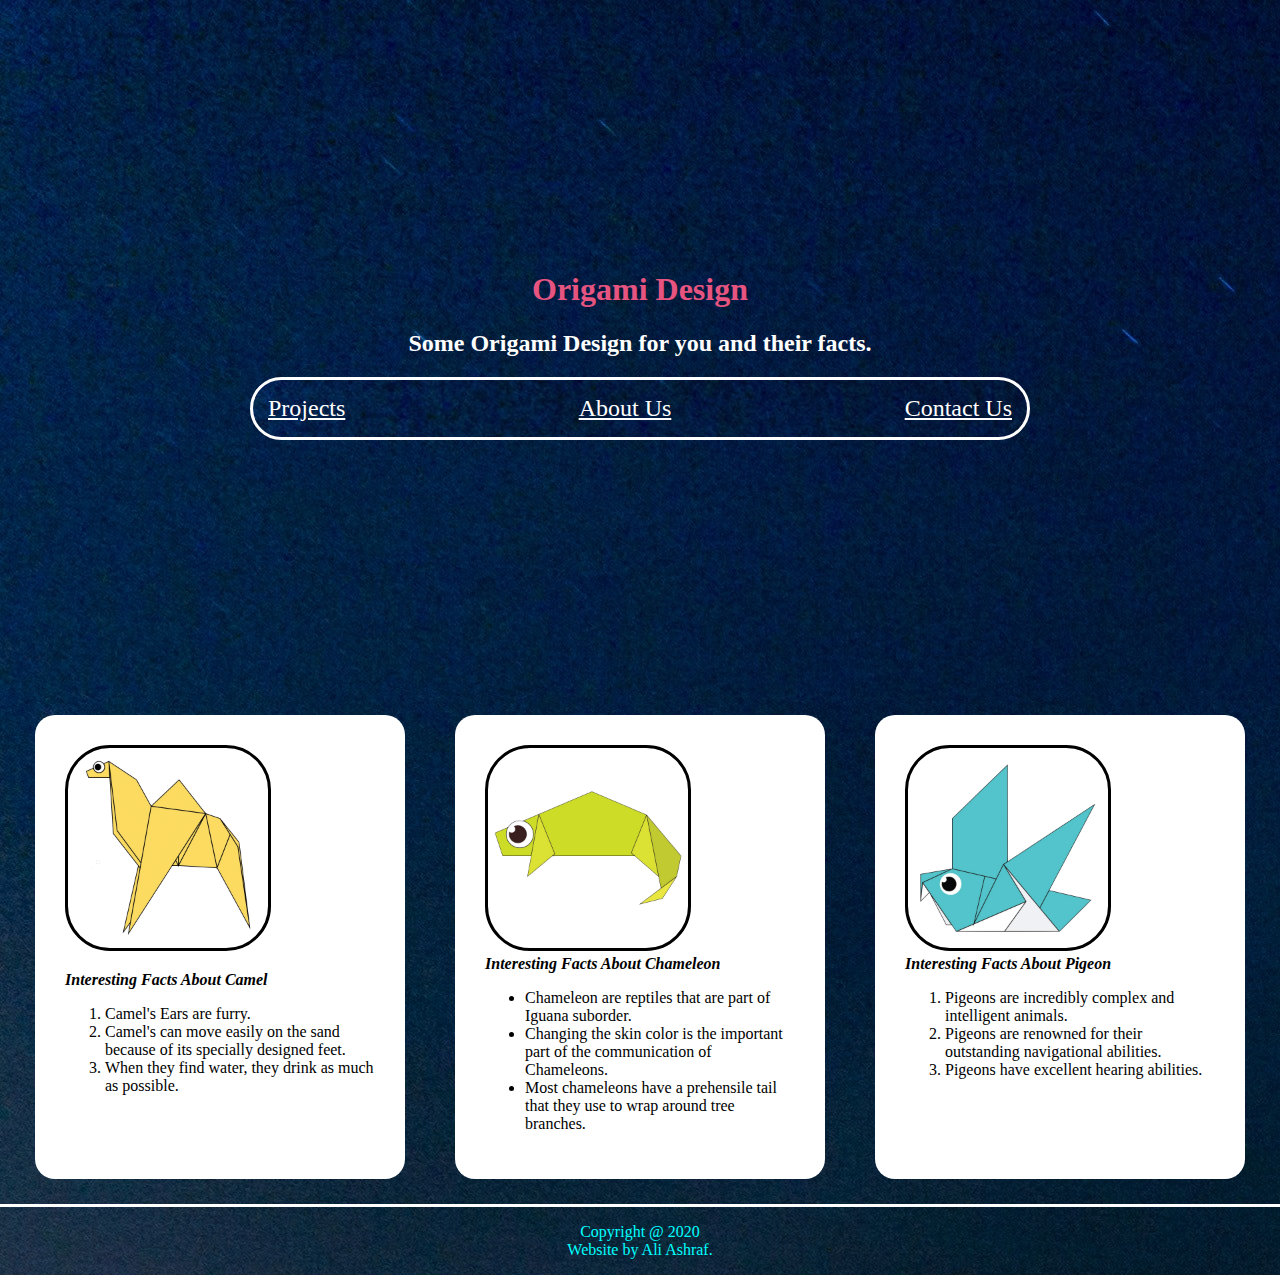
<file: index.html>
<!DOCTYPE html>
<html>
  <head>
    <title>Origami Design</title>

    <link rel="stylesheet" href="index.css">
  </head>
  <body>
    <div class="header"><h1>Origami Design</h1>
    <h2><font color="white">Some Origami Design for you and their facts.</font></h2>
    <div class="nav">
      <a href="index.html">Projects</a>
      <a href="about.html">About Us</a>
      <a href="mailto:aliashraf16321@gmail.com">Contact Us</a>
    </div>
  </div>
    <div class="body">
      <div class="origami">
    <a href="http://origami.me/camel/"
      ><img src="images/camel.png" width="200px" height="200px"
    /></a>
    <p>
      <i><b>Interesting Facts About Camel</b></i>
    </p>
    <ol>
      <li>Camel's Ears are furry.</li>
      <li>
        Camel's can move easily on the sand because of its specially designed
        feet.
      </li>
      <li>When they find water, they drink as much as possible.</li>
    </ol>
  </div>
    <br />
    <div class="origami">
    <a href="http://origami.me/chameleon/"
      ><img src="images/chameleon.png" width="200px" height="200px" /></a
    ><br />
    <i><b>Interesting Facts About Chameleon</b></i>
    <ul>
      <li>Chameleon are reptiles that are part of Iguana suborder.</li>
      <li>
        Changing the skin color is the important part of the communication of
        Chameleons.
      </li>
      <li>
        Most chameleons have a prehensile tail that they use to wrap around tree
        branches.
      </li>
    </ul>
  </div>
    <br />
    <div class="origami">
    <a href="http://origami.me/pigeon/"
      ><img src="images/pigeon.png" width="200px" height="200px" /></a
    ><br />
    <i><b>Interesting Facts About Pigeon</b></i>
    <br />
    <ol>
      <li>Pigeons are incredibly complex and intelligent animals.</li>
      <li>
        Pigeons are renowned for their outstanding navigational abilities.
      </li>
      <li>Pigeons have excellent hearing abilities.</li>
    </ol>
  </div>
    <br /></div>
    <footer class="footer">
      <p align="center">
        Copyright @ 2020
        <br>
        Website by Ali Ashraf. 
      </p>
    </footer>
  </body>
</html>
</file>
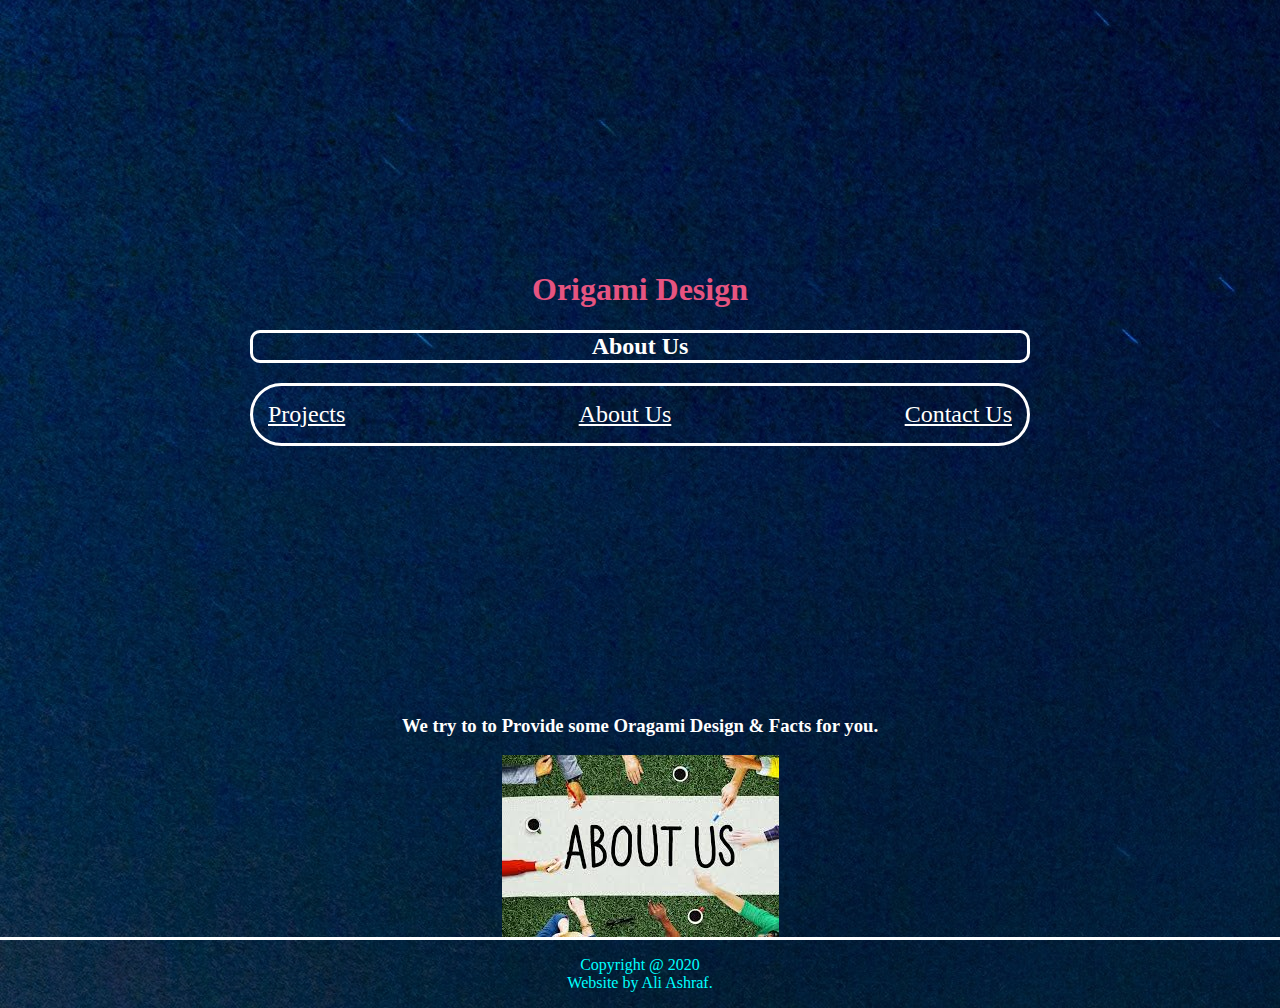
<file: about.html>
<!DOCTYPE html>
<html lang="en">
<head>
    <title>About Us</title>
    <link rel="stylesheet" href="about.css">
</head>
<body>
    <div class="header"><h1>Origami Design</h1>
        <h2 class="about"><font color="white">About Us</font></h2>
        <div class="nav">
          <a href="index.html">Projects</a>
          <a href="about.html">About Us</a>
          <a href="mailto:aliashraf16321@gmail.com">Contact Us</a>
        </div>
      </div>
      <div class="body">
          <div class="body__content">
              <h3><font color="white">We try to to Provide some Oragami Design & Facts for you. </font></h3>
          </div>
          <div class="body__image">
              <img src="images/download (4).jpg">
          </div>
      </div>
      <footer class="footer">
        <p align="center">
          Copyright @ 2020
          <br>
          Website by Ali Ashraf. 
        </p>
      </footer>
</body>
</html>
</file>
<file: index.css>
.header {
  background-image: url("images/bg.jpg");
  padding: 250px;
}
.header > h1 {
  display: flex;
  justify-content: center;
}
.header > h2 {
  display: flex;
  justify-content: center;
}
h1 {
  color: #e75480;
}
img {
  border: solid #000000;
  border-radius: 5vh;
}
.nav {
  display: flex;
  justify-content: space-between;
  padding: 15px;
  font-size: 24px;
  font-family: fantasy;
  background-image: url("images/bg.jpg");
  font-weight: 400;
  color: #ffffff;
  border: solid white;
  border-radius: 50px;
}
body {
  background-image: url("images/bg.jpg");
  margin: 0px;
}
.grid img {
  border: 2px solid #000000;
  border-radius: 50px;
}
.body {
  display: flex;
  margin: 0px;
  justify-content: center;
  flex: wrap;
  color: #000000;
}
.origami {
  border-radius: 20px;
  background-color: #ffffff;
  padding: 30px;
  margin: 25px;
  width: 310px;
  font-family: fantasy;
}
.footer {
  border-top: solid white;
  color: aqua;
}
a:link {
  color: white;
}
a:visited {
  color: aqua;
}
.origami:hover {
  transform: scale(1.2);
}
.origami {
  position: relative;
}
.origami > b {
  position: absolute;
  top: 50%;
  left: 50%;
  transform: translate(-50%, -50%);
  opacity: 0;
}
</file>
<file: about.css>
body {
  background-image: url("images/bg.jpg");
  margin: 0px;
}
h1 {
  color: #e75480;
}
.header {
  padding: 250px;
}
.header > h1 {
  display: flex;
  justify-content: center;
}
.header > h2 {
  display: flex;
  justify-content: center;
}
.nav {
  display: flex;
  justify-content: space-between;
  padding: 15px;
  font-size: 24px;
  font-family: fantasy;
  background-image: url("images/bg.jpg");
  font-weight: 400;
  color: #ffffff;
  border: solid white;
  border-radius: 50px;
}
a:link {
  color: white;
}
a:visited {
  color: aqua;
}
.body__image {
  display: flex;
  justify-content: center;
}
.body__content {
  display: flex;
  justify-content: center;
}
.footer {
  border-top: solid white;
  color: aqua;
}
.about {
  border: solid white;
  border-radius: 10px;
}
</file>
